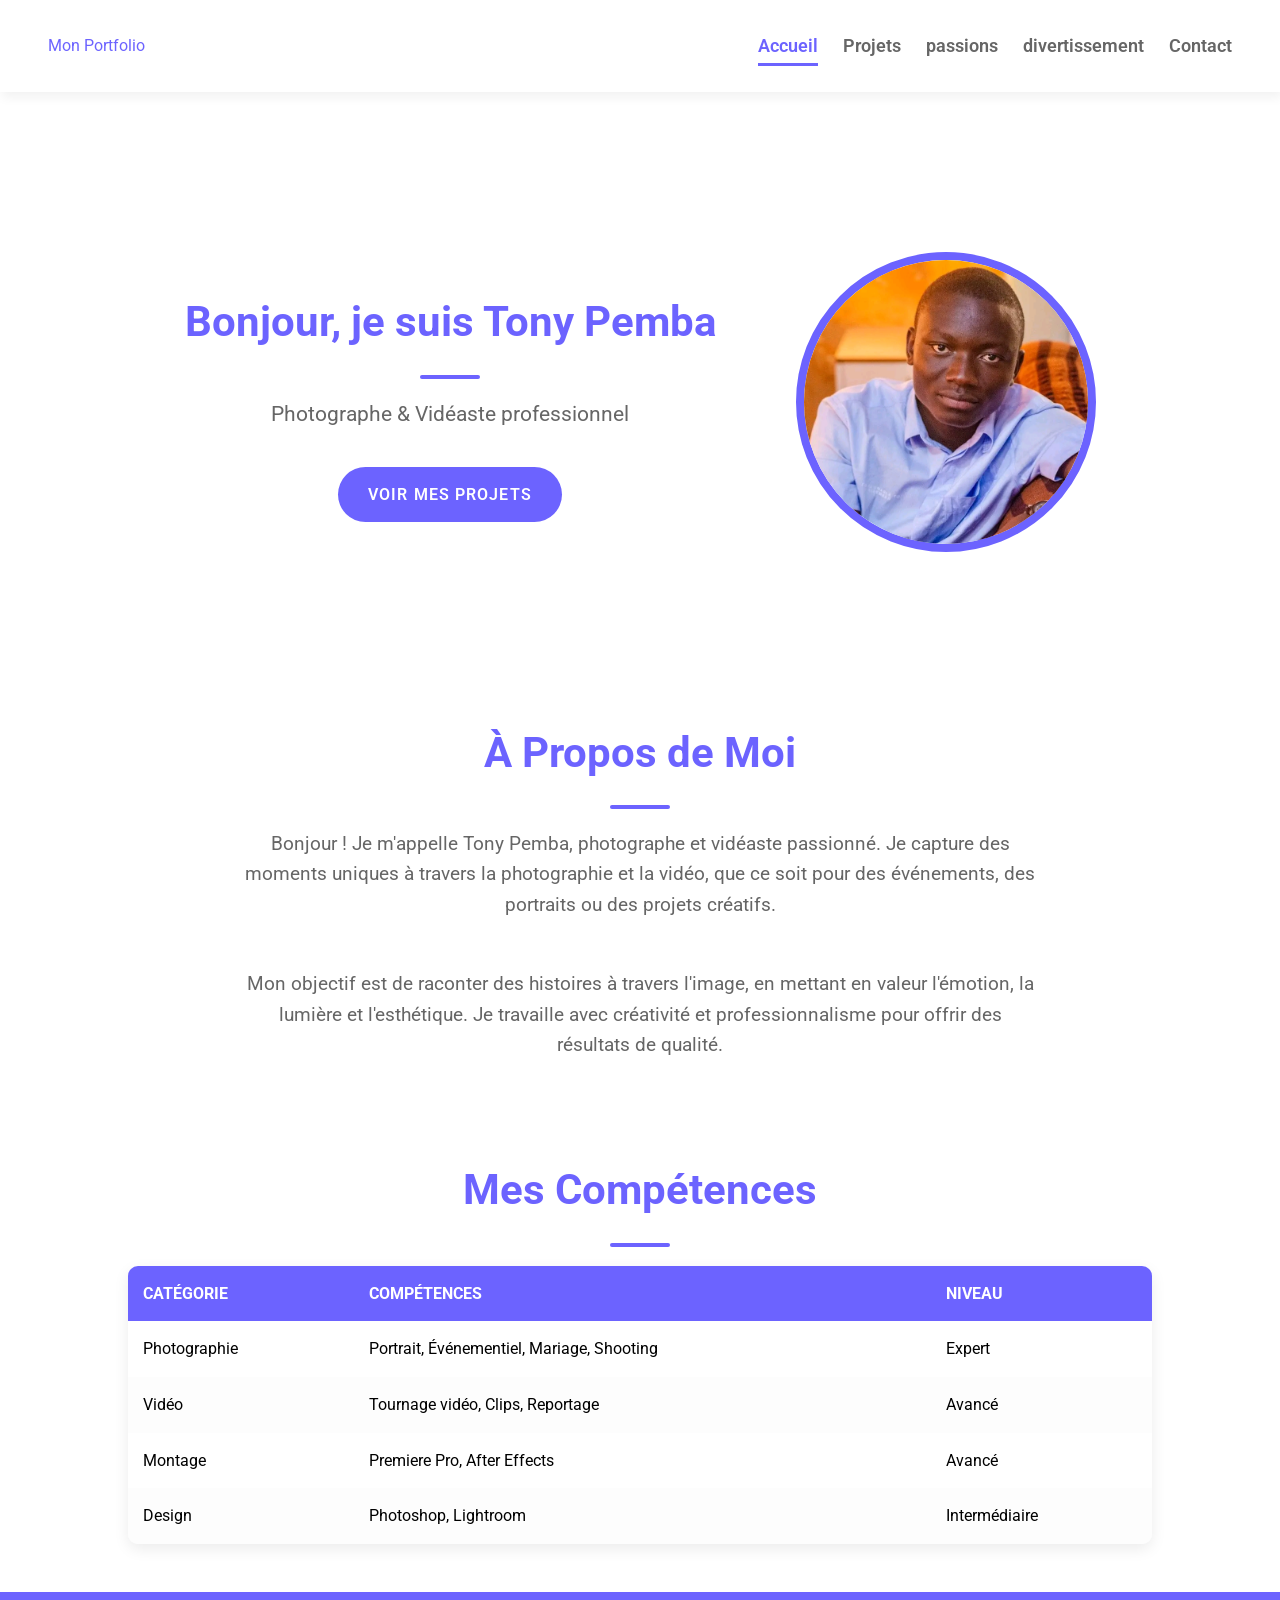
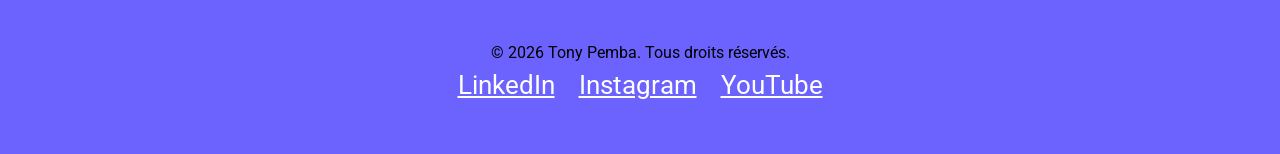
<file: index.html>
<!DOCTYPE html>
<html lang="fr">
<head>
    <meta charset="UTF-8">
    <meta name="viewport" content="width=device-width, initial-scale=1.0">
    <title>Mon Portfolio</title>
    <link rel="stylesheet" href="css/style.css">


    <link rel="preconnect" href="https://fonts.googleapis.com">
<link rel="preconnect" href="https://fonts.gstatic.com" crossorigin>
<link href="https://fonts.googleapis.com/css2?family=Roboto:ital,wght@0,100..900;1,100..900&display=swap" rel="stylesheet">
</head>

<body>
    <header>
        <a>Mon Portfolio</a>
        <nav>
            <ul>
                <li><a href="index.html"class="active">Accueil</a></li>
                <li><a href="projets.html">Projets</a></li>
                <li><a href="passions.html">passions</a></li>
                <li><a href="divertissement.html">divertissement</a></li>
                <li><a href="contact.html">Contact</a></li>
            </ul>
        </nav>
    </header>
    <main>
        <section class="hero">
        <div>
            <h2>Bonjour, je suis Tony Pemba</h2>
            <p>Photographe & Vidéaste professionnel</p>
            <a href="projets.html">Voir mes projets</a>
        </div>

        <div>
            <img src="TONY.jpg" alt="Tony Pemba">
        </div>
    </section>
    <section class="apropos">
        <h2>À Propos de Moi</h2>

        <p>
            Bonjour ! Je m'appelle Tony Pemba, photographe et vidéaste passionné.
            Je capture des moments uniques à travers la photographie et la vidéo,
            que ce soit pour des événements, des portraits ou des projets créatifs.
        </p>

        <p>
            Mon objectif est de raconter des histoires à travers l'image,
            en mettant en valeur l'émotion, la lumière et l'esthétique.
            Je travaille avec créativité et professionnalisme pour offrir
            des résultats de qualité.
        </p>
    </section>
    <section class="Compétences">
        <h2>Mes Compétences</h2>
        <table>
            <thead>
                <tr>
                    <th>Catégorie</th>
                    <th>Compétences</th>
                    <th>Niveau</th>
                </tr>
            </thead>
            <tbody>
                <tr>
                    <td>Photographie</td>
                    <td>Portrait, Événementiel, Mariage, Shooting</td>
                    <td>Expert</td>
                </tr>

                <tr>
                    <td>Vidéo</td>
                    <td>Tournage vidéo, Clips, Reportage</td>
                    <td>Avancé</td>
                </tr>

                <tr>
                    <td>Montage</td>
                    <td>Premiere Pro, After Effects</td>
                    <td>Avancé</td>
                </tr>

                <tr>
                    <td>Design</td>
                    <td>Photoshop, Lightroom</td>
                    <td>Intermédiaire</td>
                </tr>
            </tbody>
        </table>
    </section>
    </main>


 
    <footer>
        <p>© 2026 Tony Pemba. Tous droits réservés.</p>

        <div>
            <a href="#">LinkedIn</a>
            <a href="#">Instagram</a>
            <a href="#">YouTube</a>
        </div>
    </footer>

</body>
</html>
</file>
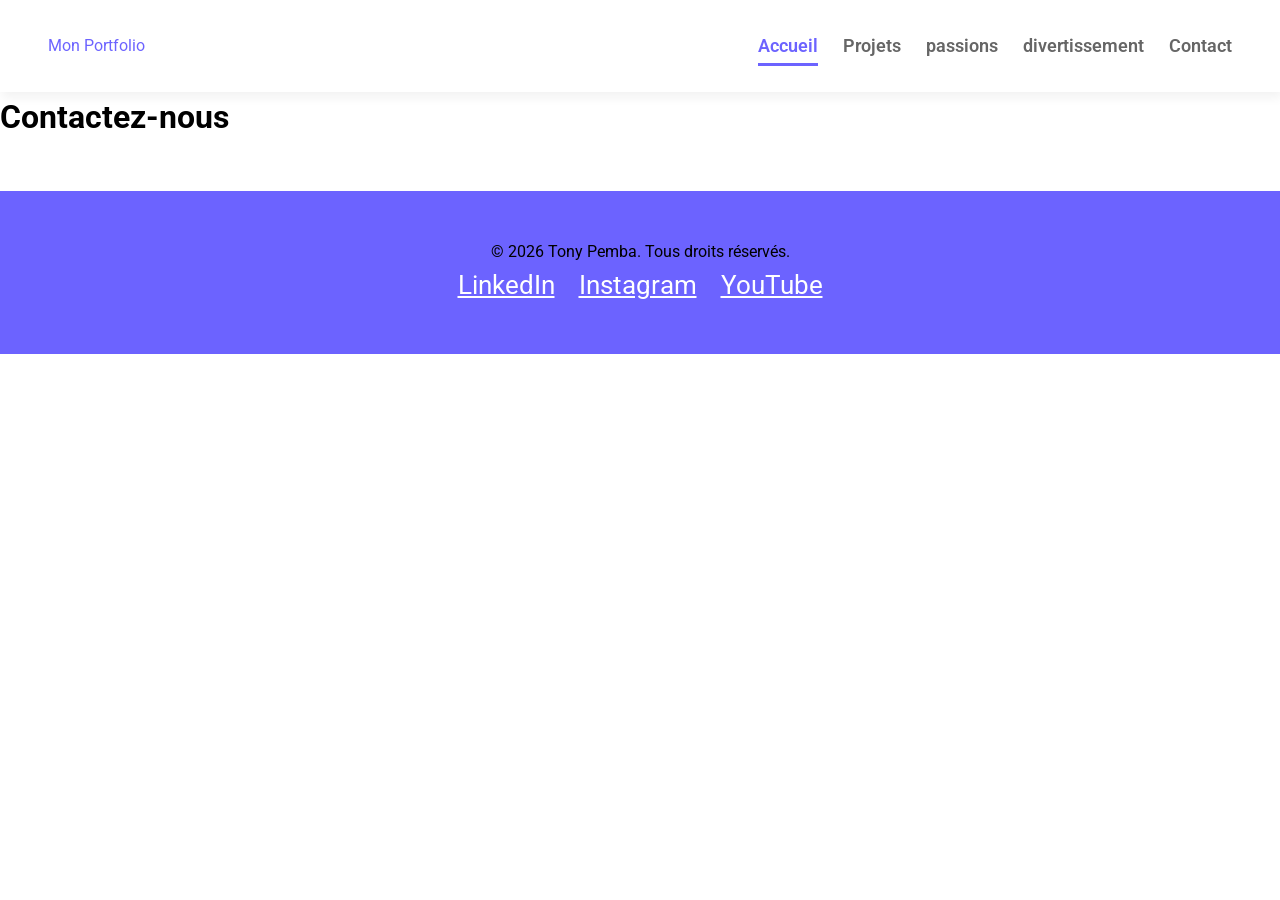
<file: contact.html>
<!DOCTYPE html>
<html lang="fr">
<head>
    <meta charset="UTF-8">
    <meta name="viewport" content="width=device-width, initial-scale=1.0">
    <title>Mon Portfolio</title>
    <link rel="stylesheet" href="css/style.css">


    <link rel="preconnect" href="https://fonts.googleapis.com">
<link rel="preconnect" href="https://fonts.gstatic.com" crossorigin>
<link href="https://fonts.googleapis.com/css2?family=Roboto:ital,wght@0,100..900;1,100..900&display=swap" rel="stylesheet">
</head>

<body>
    <header>
        <a>Mon Portfolio</a>
        <nav>
            <ul>
                <li><a href="index.html"class="active">Accueil</a></li>
                <li><a href="projets.html">Projets</a></li>
                <li><a href="passions.html">passions</a></li>
                <li><a href="divertissement.html">divertissement</a></li>
                <li><a href="contact.html">Contact</a></li>
            </ul>
        </nav>
    </header>
    <main>
        <h1>Contactez-nous</h1>
    </main>


 
    <footer>
        <p>© 2026 Tony Pemba. Tous droits réservés.</p>

        <div>
            <a href="#">LinkedIn</a>
            <a href="#">Instagram</a>
            <a href="#">YouTube</a>
        </div>
    </footer>

</body>
</html>
</file>
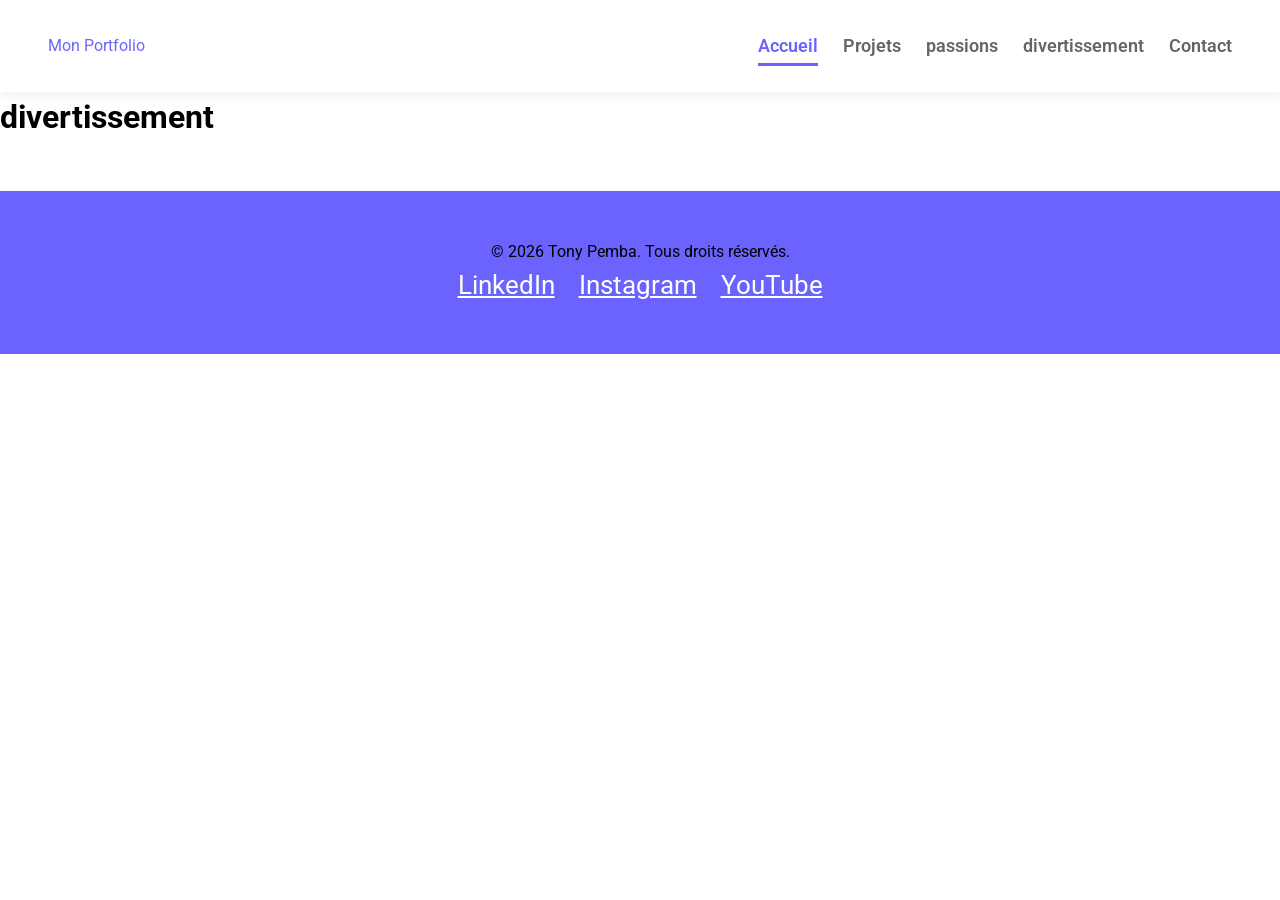
<file: divertissement.html>
<!DOCTYPE html>
<html lang="fr">
<head>
    <meta charset="UTF-8">
    <meta name="viewport" content="width=device-width, initial-scale=1.0">
    <title>Mon Portfolio</title>
    <link rel="stylesheet" href="css/style.css">


    <link rel="preconnect" href="https://fonts.googleapis.com">
<link rel="preconnect" href="https://fonts.gstatic.com" crossorigin>
<link href="https://fonts.googleapis.com/css2?family=Roboto:ital,wght@0,100..900;1,100..900&display=swap" rel="stylesheet">
</head>

<body>
    <header>
        <a>Mon Portfolio</a>
        <nav>
            <ul>
                <li><a href="index.html"class="active">Accueil</a></li>
                <li><a href="projets.html">Projets</a></li>
                <li><a href="passions.html">passions</a></li>
                <li><a href="divertissement.html">divertissement</a></li>
                <li><a href="contact.html">Contact</a></li>
            </ul>
        </nav>
    </header>
   <main>
    <h1>divertissement</h1>
   </main>
 
    <footer>
        <p>© 2026 Tony Pemba. Tous droits réservés.</p>

        <div>
            <a href="#">LinkedIn</a>
            <a href="#">Instagram</a>
            <a href="#">YouTube</a>
        </div>
    </footer>

</body>
</html>
</file>
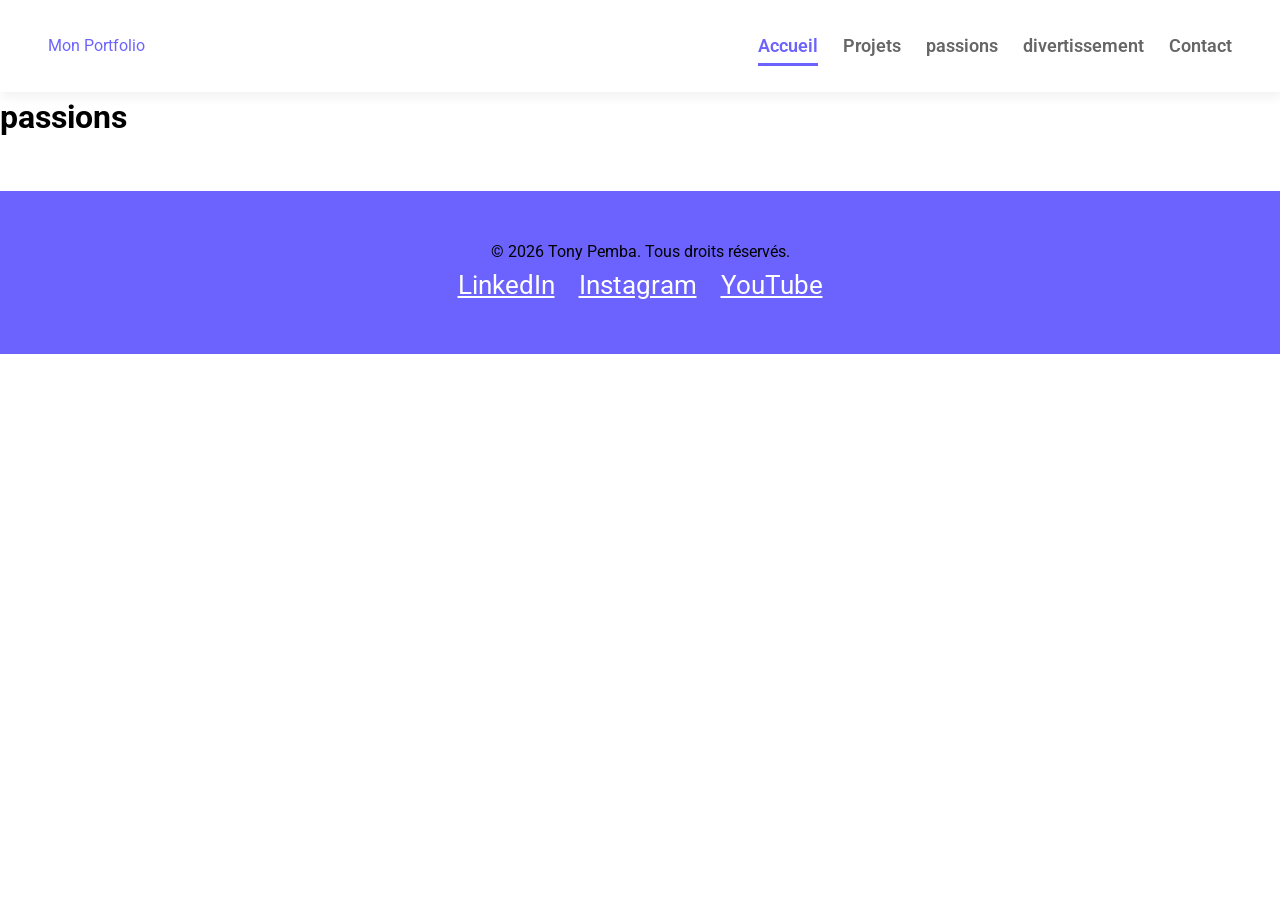
<file: passions.html>
<!DOCTYPE html>
<html lang="fr">
<head>
    <meta charset="UTF-8">
    <meta name="viewport" content="width=device-width, initial-scale=1.0">
    <title>Mon Portfolio</title>
    <link rel="stylesheet" href="css/style.css">


    <link rel="preconnect" href="https://fonts.googleapis.com">
<link rel="preconnect" href="https://fonts.gstatic.com" crossorigin>
<link href="https://fonts.googleapis.com/css2?family=Roboto:ital,wght@0,100..900;1,100..900&display=swap" rel="stylesheet">
</head>

<body>
    <header>
        <a>Mon Portfolio</a>
        <nav>
            <ul>
                <li><a href="index.html"class="active">Accueil</a></li>
                <li><a href="projets.html">Projets</a></li>
                <li><a href="passions.html">passions</a></li>
                <li><a href="divertissement.html">divertissement</a></li>
                <li><a href="contact.html">Contact</a></li>
            </ul>
        </nav>
    </header>
    <main>
        <h1>passions</h1>
    </main>

 
    <footer>
        <p>© 2026 Tony Pemba. Tous droits réservés.</p>

        <div>
            <a href="#">LinkedIn</a>
            <a href="#">Instagram</a>
            <a href="#">YouTube</a>
        </div>
    </footer>

</body>
</html>
</file>
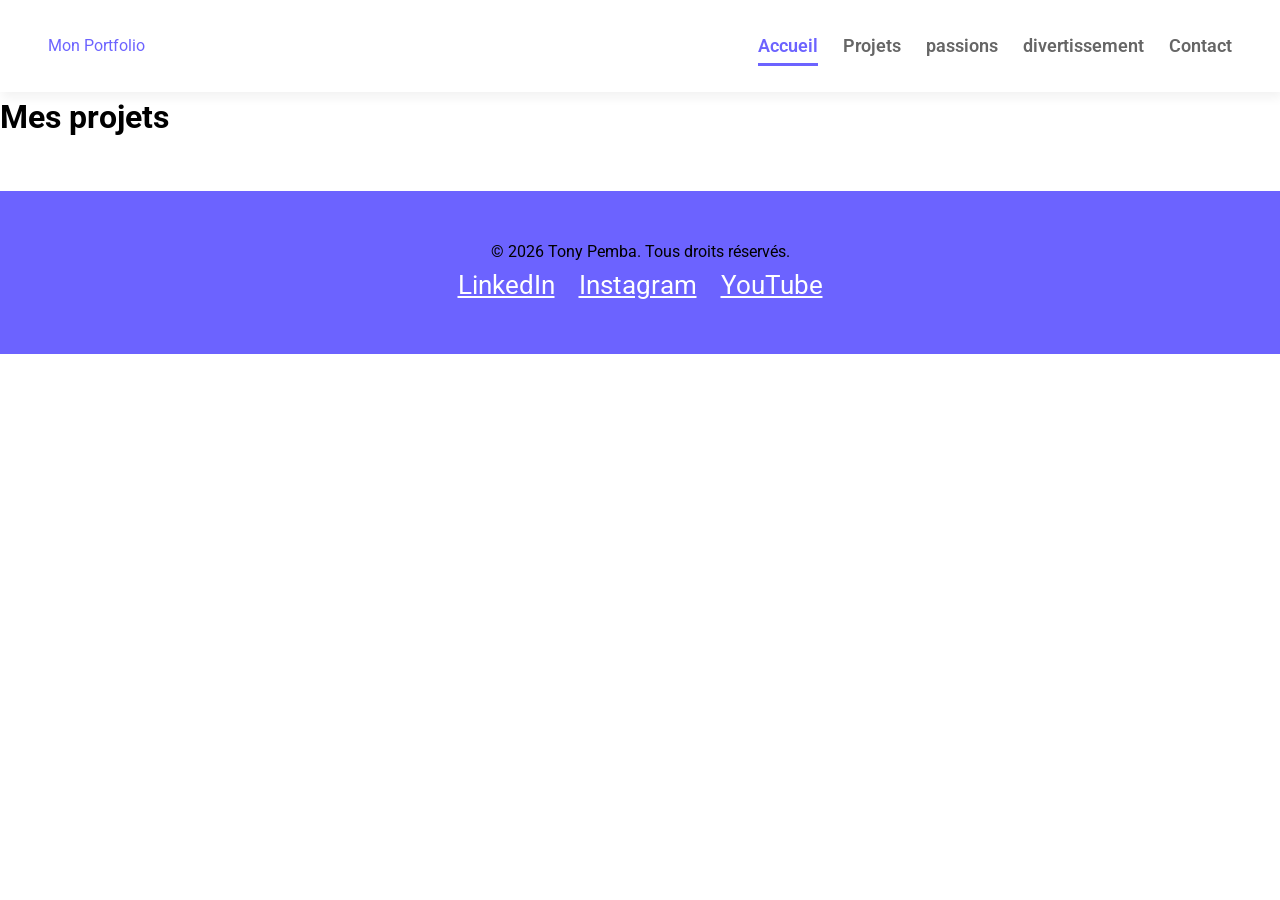
<file: projets.html>
<!DOCTYPE html>
<html lang="fr">
<head>
    <meta charset="UTF-8">
    <meta name="viewport" content="width=device-width, initial-scale=1.0">
    <title>Mon Portfolio</title>
    <link rel="stylesheet" href="css/style.css">


    <link rel="preconnect" href="https://fonts.googleapis.com">
<link rel="preconnect" href="https://fonts.gstatic.com" crossorigin>
<link href="https://fonts.googleapis.com/css2?family=Roboto:ital,wght@0,100..900;1,100..900&display=swap" rel="stylesheet">
</head>

<body>
    <header>
        <a>Mon Portfolio</a>
        <nav>
            <ul>
                <li><a href="index.html"class="active">Accueil</a></li>
                <li><a href="projets.html">Projets</a></li>
                <li><a href="passions.html">passions</a></li>
                <li><a href="divertissement.html">divertissement</a></li>
                <li><a href="contact.html">Contact</a></li>
            </ul>
        </nav>
    </header>
    <main>
        <h1>Mes projets</h1>
    </main>


 
    <footer>
        <p>© 2026 Tony Pemba. Tous droits réservés.</p>

        <div>
            <a href="#">LinkedIn</a>
            <a href="#">Instagram</a>
            <a href="#">YouTube</a>
        </div>
    </footer>

</body>
</html>
</file>
<file: css/style.css>
:root  {
     --violet-doux: #6C63FF;
     --violet-fonce:  #534EDD;
     --orange-vif:   #FFA726;
     --gris-tres-fonce:  #333;
     --gris-fonce:   #666;
     --gris-tres-clair  #F8F8F8;
     --gris-clair:  #EEE
     }

     header { 
        color: var(--violet-doux);
        }
        
      * {
         margin: 0;
         padding: 0;
         box-sizing: border-box;
         }
         body {
            background-color:var(--gris-tres-clair);
            font-family: Roboto, sans-serif;
            line-height: 1.6;

            
            }

            header {
               background-color: white;
               box-shadow: 2px 6px 10px rgba(0, 0, 0, 0.05);
               position: sticky;
               top: 0;
               z-index: 100;
               display: flex;
               justify-content: space-between;
               align-items: center;
               padding: 2rem 3rem;
               }

               header div a { 
                  text-decoration: none;
                  font-size: 2.2rem;
                  font-weight: bold;
                  color: var(--violet-doux);
                  }


ul li {
   list-style: none;
   margin-left: 25PX;
   }

   ul {
      display: flex;

   }
   ul li a {
      text-decoration: none;
      color: var(--gris-fonce);
      font-weight: 600;
      font-size: 1.1rem;
      position: relative;
      padding: 10px 0;
   }
ul li a:hover {
   color: var(--violet-doux);
}

ul li a::after {
   content: '';
   position: absolute;
   left: 0;
   bottom: 0;
   height: 3px;
   width: 0%;
   background-color: var(--violet-doux);
   transition: width 0.3s ease;

}

ul li a:hover::after {
   width: 100%;

}

a.active {
   color: var(--violet-doux);
   
}

a.active::after {
   width: 100%;
}

.hero{
   display: flex;
   justify-content: center;
   align-items: center;
   gap: 5rem;
   text-align: center;
   margin: 10rem 2rem ;
}

.hero img {
   width: 300px;
   height: 300px;
   object-fit: cover;
   border-radius: 50%;
   border: 8px solid var(--violet-doux);
}

.hero h1 {
   color: var(--violet-doux);
   font-size: 4rem;
   font-weight: 700;
   margin-bottom: 1.2rem;
}

.hero p {
   color: var(--gris-fonce);
   font-size: 1.3rem;
   margin-bottom: 1.2rem;
}

.hero a {
   text-decoration: none;
   display: inline-block;
   background-color: var(--violet-doux);
   color: white;
   padding: 15px 30px;
   border-radius: 50px;
   text-transform: uppercase;
   letter-spacing: 1.1px;
   font-weight: 600;
   margin-top: 1rem;
   transition: background-color 0.3s ease, transform 0.2s ease;
}
.hero a:hover {
   background-color: var(--violet-fonce);
   transform: translateY(-3px);

}

.apropos {
   width: 800px;
   margin: 6rem auto;
   text-align: center;
}

section h2 {
   color: var(--violet-doux);
   font-size: 2.6rem;
   font-weight: 700;
   position: relative;
   text-align: center;
}

section h2::after {
   content: '';
   display: block;
   width: 60px;
   height: 4px;
   background-color: var(--violet-doux);
   margin: 1.2rem auto;
   border-radius: 2px;
}

.apropos p {
   margin-bottom: 3rem;
   color: var(--gris-fonce);
   font-size: 1.2rem;

}

.Compétences table {
   width: 80%;
   margin: 0 auto;
   border-collapse: collapse;
   background-color: #FFF;
   box-shadow: 0 5px 15px rgba(0, 0, 0, 0.08);
   border-radius: 10px;
   overflow: hidden;
}
  
.Compétences th, .Compétences table td {
   padding: 15px;
}

.Compétences table thead {
   background-color: var(--violet-doux);
   color: #FFF;
   text-transform: uppercase;
}

.Compétences table tbody td {
   /* ajoute une bordure de 1px en bas de chaque cellule */
   border-bottom: 1px solid var(--gris-claire);
}

.Compétences table tbody tr:nth-child(even) {
   background-color: #FDFDFD;
}

.Compétences table tbody tr {
   transition: background-color 0.3s ease;
}

.Compétences table tbody tr:hover {
   background-color: #f0f0f0;
}

.Compétences table thead th {
   text-align: left;
}

footer {
   margin-top: 3rem;
   background-color: var(--violet-doux);
   padding: 3rem 0;
   text-align: center;

}

footer a { 
   color: white;
   margin-bottom: 1.2rem;

}

footer a {
   display: inline-block;
   font-size: 1.6rem;
   color: white;
   margin: 0 10px;
   transition: color 0.3s ease, transform 0.2s ease;
}

footer a::hover {
   color: var(--orange-vif);
   transform: translateY(-3px);
}
</file>
